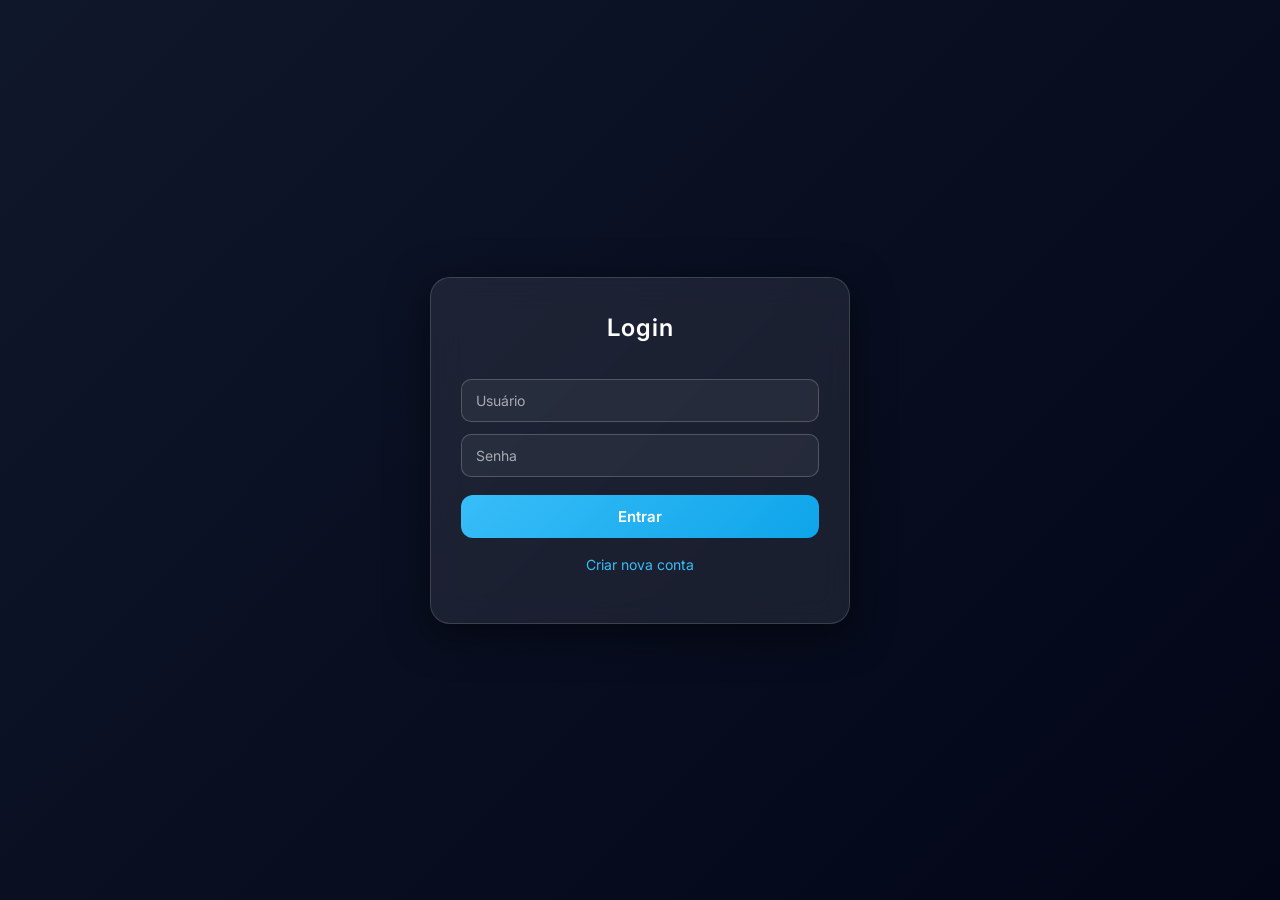
<file: src/main/resources/static/index.html>
<!DOCTYPE html>
<html lang="pt-BR">
<head>
    <meta charset="UTF-8">
    <meta name="viewport" content="width=device-width, initial-scale=1.0">
    <title>Auth System</title>

    <!-- Fonte moderna -->
    <link href="https://fonts.googleapis.com/css2?family=Inter:wght@300;400;600;700&display=swap" rel="stylesheet">

    <link rel="stylesheet" href="index.css">
    <script src="script.js"></script>
</head>
<body>

<div class="container">

    <!-- LOGIN -->
    <div id="loginForm">
        <h2>Login</h2>

        <input type="text" id="loginUsername" placeholder="Usuário">
        <input type="password" id="loginPassword" placeholder="Senha">

        <button onclick="login()">Entrar</button>

        <div class="switch" onclick="showRegister()">
            Criar nova conta
        </div>

        <div class="message" id="loginMessage"></div>
    </div>

    <!-- REGISTER -->
    <div id="registerForm" class="hidden">
        <h2>Cadastro</h2>

        <input type="text" id="registerUsername" placeholder="Usuário">
        <input type="password" id="registerPassword" placeholder="Senha">

        <select id="registerRole">
            <option value="USER">Usuário</option>
            <option value="ADMIN">Administrador</option>
        </select>

        <button onclick="register()">Cadastrar</button>

        <div class="switch" onclick="showLogin()">
            Já possui conta? Fazer login
        </div>

        <div class="message" id="registerMessage"></div>
    </div>

</div>

</body>
</html>
</file>
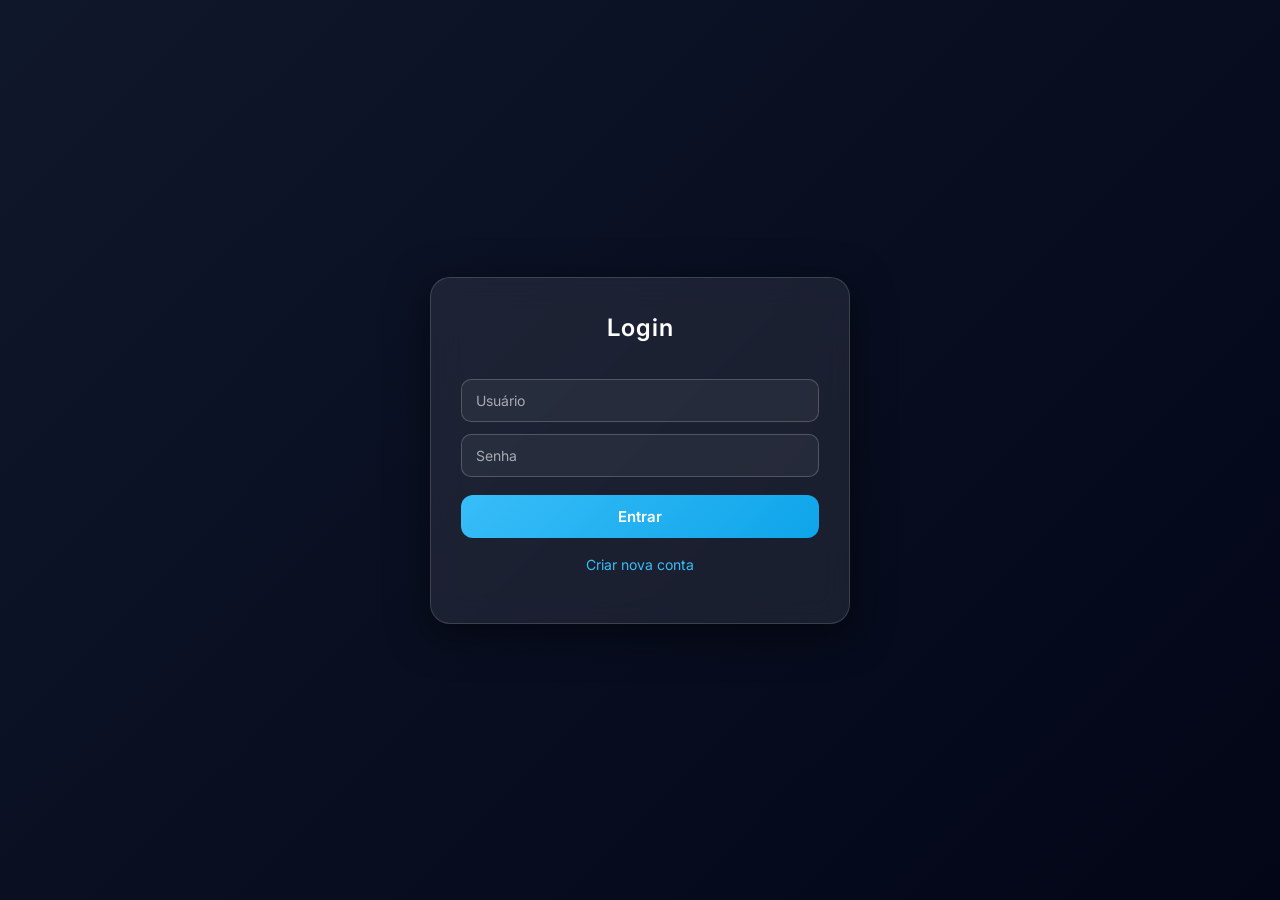
<file: src/main/resources/static/buscaProdutos.html>
<!DOCTYPE html>
<html lang="pt-BR">
<head>
    <meta charset="UTF-8">
    <meta name="viewport" content="width=device-width, initial-scale=1.0">
    <title>Lista de Produtos</title>

    <link href="https://fonts.googleapis.com/css2?family=Inter:wght@300;400;600;700&display=swap" rel="stylesheet">
    <link rel="stylesheet" href="buscaProdutos.css">
</head>
<body>

<div class="container">

    <h2>Lista de Produtos</h2>

    <table>
        <thead>
        <tr>
            <th>ID</th>
            <th>Nome</th>
            <th>Preço</th>
        </tr>
        </thead>
        <tbody id="tabelaProdutos">
        </tbody>
    </table>

    <div class="message" id="mensagem"></div>

    <button class="btn" onclick="voltar()">
        Voltar para Tela Inicial
    </button>

</div>

<script>

    const token = localStorage.getItem("token");

    if (!token) {
        window.location.href = "index.html";
    }

    async function carregarProdutos() {

        try {

                const response = await fetch("http://72.60.55.125:8080/product", {
                method: "GET",
                headers: {
                    "Content-Type": "application/json",
                    "Authorization": "Bearer " + token
                }
            });

            if (!response.ok) {
                throw new Error("Erro ao buscar produtos");
            }

            const produtos = await response.json();

            const tabela = document.getElementById("tabelaProdutos");

            tabela.innerHTML = "";

            if (produtos.length === 0) {
                document.getElementById("mensagem").innerText = "Nenhum produto cadastrado.";
                return;
            }

            produtos.forEach(produto => {

                const linha = document.createElement("tr");

                linha.innerHTML = `
                    <td>${produto.id}</td>
                    <td>${produto.name}</td>
                    <td>R$ ${Number(produto.price).toFixed(2)}</td>
                `;

                tabela.appendChild(linha);

            });

        } catch (error) {

            document.getElementById("mensagem").innerText = "Erro ao carregar produtos.";

            console.error(error);

        }

    }

    function voltar() {
        window.location.href = "telainicial.html";
    }

    carregarProdutos();

</script>

</body>
</html>
</file>
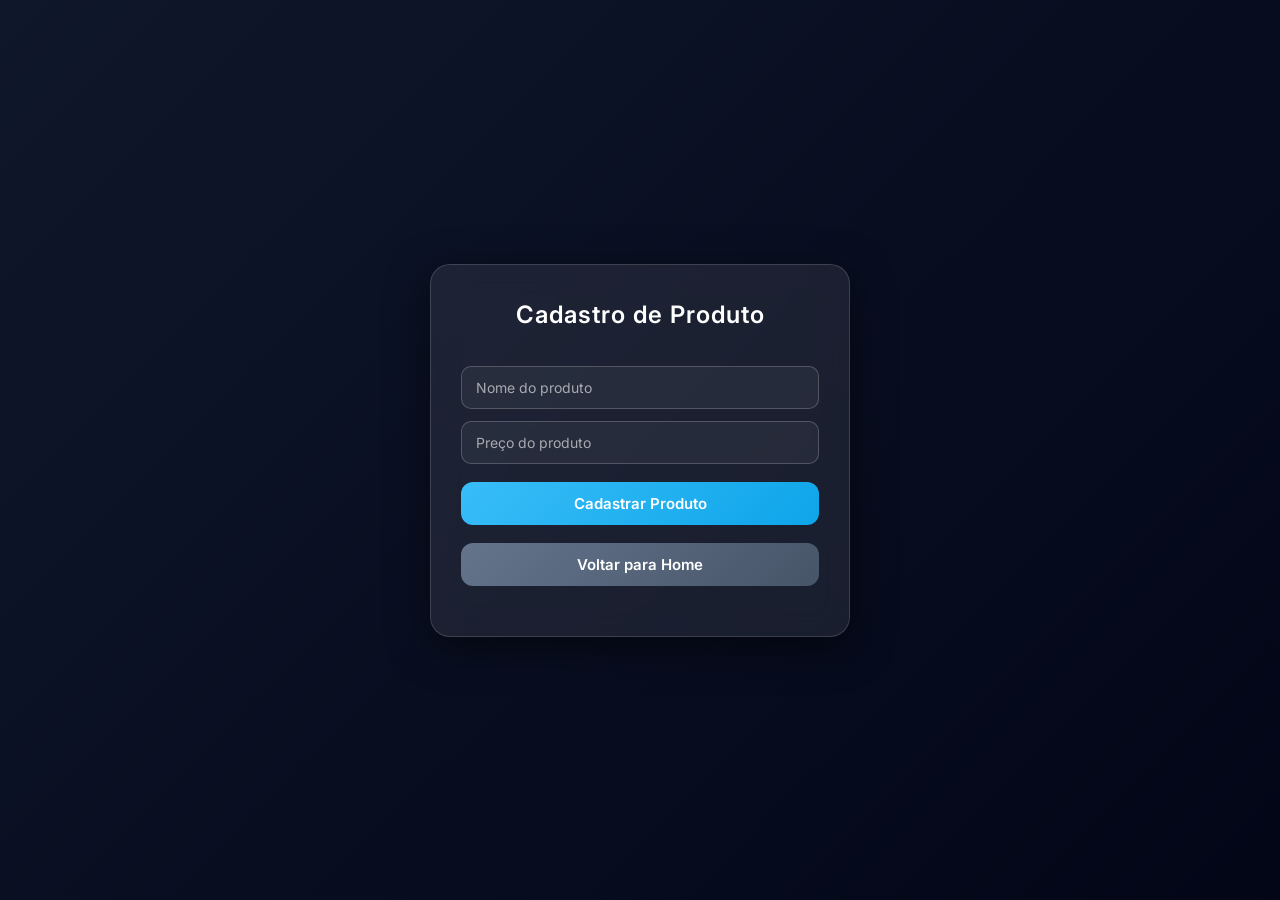
<file: src/main/resources/static/cadastroProduto.html>
<!DOCTYPE html>
<html lang="pt-br">
<head>
    <meta charset="UTF-8">
    <title>Cadastro de Produto</title>

    <!-- Fonte igual às outras telas -->
    <link href="https://fonts.googleapis.com/css2?family=Inter:wght@400;600&display=swap" rel="stylesheet">
    <script src="cadastroProduto.js"></script>
    <link rel="stylesheet" href="cadastroProduto.css">

</head>

<body>

<div class="container">

    <h2>Cadastro de Produto</h2>

    <input
            type="text"
            id="productName"
            placeholder="Nome do produto"
    >

    <input
            type="number"
            id="productPrice"
            placeholder="Preço do produto"
            step="0.01"
    >

    <button onclick="createProduct()">
        Cadastrar Produto
    </button>

    <button class="voltar" onclick="voltarHome()">
        Voltar para Home
    </button>

    <div
            id="productMessage"
            class="message"
    ></div>

</div>

</body>
</html>
</file>
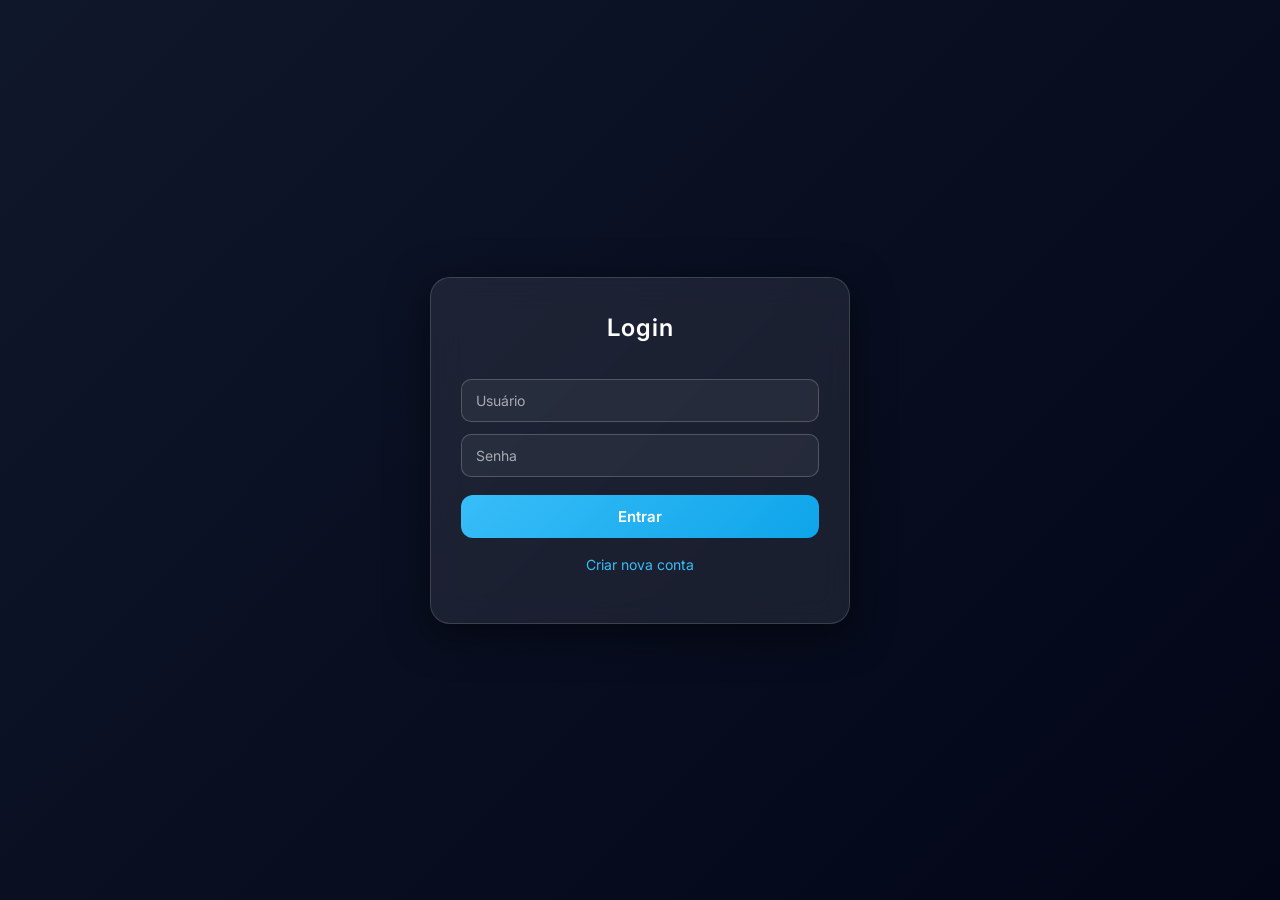
<file: src/main/resources/static/telainicial.html>
<!DOCTYPE html>
<html lang="pt-BR">
<head>
    <meta charset="UTF-8">
    <meta name="viewport" content="width=device-width, initial-scale=1.0">
    <title>Tela Inicial</title>

    <link href="https://fonts.googleapis.com/css2?family=Inter:wght@300;400;600;700&display=swap" rel="stylesheet">

    <style>

        * {
            margin: 0;
            padding: 0;
            box-sizing: border-box;
            font-family: 'Inter', sans-serif;
        }

        body {
            min-height: 100vh;
            background: linear-gradient(135deg, #0f172a, #020617);
            color: white;
        }

        header {
            display: flex;
            justify-content: space-between;
            align-items: center;
            padding: 18px 30px;
            background: rgba(255,255,255,0.05);
            backdrop-filter: blur(10px);
            border-bottom: 1px solid rgba(255,255,255,0.1);
        }

        .title {
            font-size: 20px;
            font-weight: 600;
        }

        .logout-btn {
            padding: 10px 16px;
            border-radius: 10px;
            border: none;
            cursor: pointer;
            font-weight: 600;
            background: linear-gradient(135deg, #ef4444, #dc2626);
            color: white;
            transition: 0.2s;
        }

        .logout-btn:hover {
            transform: translateY(-1px);
            box-shadow: 0 6px 15px rgba(220,38,38,0.4);
        }

        main {
            padding: 40px 25px;
        }

        .cards {
            display: grid;
            grid-template-columns: repeat(auto-fit, minmax(220px, 1fr));
            gap: 20px;
        }

        .card {
            padding: 25px;
            border-radius: 18px;
            background: rgba(255,255,255,0.06);
            border: 1px solid rgba(255,255,255,0.12);
            backdrop-filter: blur(10px);
            transition: 0.2s;
        }

        .card:hover {
            transform: translateY(-4px);
            box-shadow: 0 10px 25px rgba(0,0,0,0.4);
        }

        .card h3 {
            margin-bottom: 10px;
            font-size: 18px;
        }

        .card p {
            font-size: 14px;
            opacity: 0.8;
        }
        .card {
            cursor: pointer;
        }
        .menu-card {
            position: relative;
            cursor: pointer;
        }

        .submenu {
            margin-top: 15px;
            display: none;
            flex-direction: column;
            gap: 8px;
        }

        .menu-card:hover .submenu {
            display: flex;
        }

        .submenu button {
            padding: 10px;
            border-radius: 10px;
            border: none;
            font-weight: 600;
            cursor: pointer;
            background: linear-gradient(135deg, #38bdf8, #0ea5e9);
            color: white;
            transition: 0.2s;
        }

        .submenu button:hover {
            transform: translateY(-1px);
            box-shadow: 0 6px 15px rgba(14,165,233,0.4);
        }
        @media (max-width: 480px) {

            header {
                flex-direction: column;
                gap: 10px;
            }

            main {
                padding: 25px 18px;
            }

        }

    </style>
</head>
<body>

<header>

    <div class="title">
        Sistema - Tela Inicial
    </div>

    <button class="logout-btn" onclick="logout()">
        Sair
    </button>

</header>

<main>

    <h2 style="margin-bottom: 25px;">
        Bem-vindo ao sistema
    </h2>

    <div class="cards">

        <div class="card">
            <h3>Usuários</h3>
            <p>Gerenciar usuários cadastrados no sistema.</p>
        </div>

        <div class="card menu-card">

            <h3>Produtos</h3>
            <p>Cadastro e controle de produtos.</p>

            <div class="submenu">

                <button onclick="irParaCadastroProduto()">
                    Cadastrar Produto
                </button>

                <button onclick="irParaListarProdutos()">
                    Listar Produtos
                </button>

            </div>

        </div>

        <div class="card">
            <h3>Relatórios</h3>
            <p>Visualizar relatórios do sistema.</p>
        </div>

        <div class="card">
            <h3>Configurações</h3>
            <p>Alterar configurações da aplicação.</p>
        </div>

    </div>

</main>

<script>

/* Proteção simples: se não tiver token, volta para login */
const token = localStorage.getItem("token");

if (!token) {
    window.location.href = "index.html";
}

function logout() {

    localStorage.removeItem("token");

    window.location.href = "index.html";

}

function irParaCadastroProduto() {
    window.location.href = "cadastroProduto.html";
}

function irParaListarProdutos() {
    window.location.href = "buscaProdutos.html";
}

</script>

</body>
</html>
</file>
<file: src/main/resources/static/index.css>
* {
        margin: 0;
        padding: 0;
        box-sizing: border-box;
        font-family: 'Inter', sans-serif;
    }

    body {
        min-height: 100vh;
        display: flex;
        justify-content: center;
        align-items: center;
        background: linear-gradient(135deg, #0f172a, #020617);
        color: white;
        padding: 20px;
    }

    .container {
        width: 100%;
        max-width: 420px;
        backdrop-filter: blur(15px);
        background: rgba(255, 255, 255, 0.08);
        border: 1px solid rgba(255, 255, 255, 0.15);
        border-radius: 20px;
        padding: 35px 30px;
        box-shadow: 0 10px 40px rgba(0,0,0,0.5);
        animation: fadeIn 0.6s ease;
    }

    @keyframes fadeIn {
        from {
            opacity: 0;
            transform: translateY(20px);
        }
        to {
            opacity: 1;
            transform: translateY(0);
        }
    }

    h2 {
        text-align: center;
        margin-bottom: 25px;
        font-weight: 600;
        letter-spacing: 1px;
    }

    input, select {
        width: 100%;
        padding: 12px 14px;
        margin-top: 12px;
        border-radius: 10px;
        border: 1px solid rgba(255,255,255,0.2);
        background: rgba(255,255,255,0.05);
        color: white;
        outline: none;
        transition: 0.2s;
        font-size: 14px;
    }

    input::placeholder, select {
        color: rgba(255,255,255,0.6);
    }

    input:focus, select:focus {
        border-color: #38bdf8;
        box-shadow: 0 0 8px rgba(56,189,248,0.6);
    }

    button {
        width: 100%;
        padding: 12px;
        margin-top: 18px;
        border-radius: 12px;
        border: none;
        font-size: 15px;
        font-weight: 600;
        cursor: pointer;
        background: linear-gradient(135deg, #38bdf8, #0ea5e9);
        color: white;
        transition: 0.25s;
    }

    button:hover {
        transform: translateY(-1px);
        box-shadow: 0 8px 20px rgba(14,165,233,0.4);
    }

    .switch {
        margin-top: 18px;
        text-align: center;
        font-size: 14px;
        color: #38bdf8;
        cursor: pointer;
        transition: 0.2s;
    }

    .switch:hover {
        text-decoration: underline;
    }

    .hidden {
        display: none;
    }

    .message {
        margin-top: 15px;
        text-align: center;
        font-weight: 500;
        font-size: 14px;
    }

    /* Responsividade */
    @media (max-width: 480px) {

        .container {
            padding: 28px 22px;
            border-radius: 16px;
        }

        h2 {
            font-size: 20px;
        }

        input, select, button {
            font-size: 14px;
            padding: 11px;
        }

    }
</file>
<file: src/main/resources/static/buscaProdutos.css>
* {
    margin: 0;
    padding: 0;
    box-sizing: border-box;
    font-family: 'Inter', sans-serif;
}

body {
    min-height: 100vh;
    background: linear-gradient(135deg, #0f172a, #020617);
    color: white;
    padding: 20px;
}

.container {
    width: 100%;
    max-width: 900px;
    margin: auto;
    backdrop-filter: blur(15px);
    background: rgba(255, 255, 255, 0.08);
    border: 1px solid rgba(255, 255, 255, 0.15);
    border-radius: 20px;
    padding: 30px;
    box-shadow: 0 10px 40px rgba(0,0,0,0.5);
    animation: fadeIn 0.6s ease;
}

@keyframes fadeIn {
    from {
        opacity: 0;
        transform: translateY(20px);
    }
    to {
        opacity: 1;
        transform: translateY(0);
    }
}

h2 {
    text-align: center;
    margin-bottom: 25px;
    font-weight: 600;
}

table {
    width: 100%;
    border-collapse: collapse;
    margin-top: 10px;
}

th, td {
    padding: 12px;
    text-align: left;
}

th {
    background: rgba(255,255,255,0.08);
    font-weight: 600;
}

tr {
    border-bottom: 1px solid rgba(255,255,255,0.1);
}

tr:hover {
    background: rgba(255,255,255,0.05);
}

.btn {
    padding: 10px 16px;
    border-radius: 10px;
    border: none;
    cursor: pointer;
    font-weight: 600;
    margin-top: 20px;
    background: linear-gradient(135deg, #38bdf8, #0ea5e9);
    color: white;
    transition: 0.2s;
}

.btn:hover {
    transform: translateY(-1px);
    box-shadow: 0 6px 15px rgba(14,165,233,0.4);
}

.message {
    text-align: center;
    margin-top: 15px;
    font-weight: 500;
}

@media (max-width: 600px) {

    table {
        font-size: 14px;
    }

    th, td {
        padding: 10px;
    }

}
</file>
<file: src/main/resources/static/cadastroProduto.css>
* {
    margin: 0;
    padding: 0;
    box-sizing: border-box;
    font-family: 'Inter', sans-serif;
}

body {
    min-height: 100vh;
    display: flex;
    justify-content: center;
    align-items: center;
    background: linear-gradient(135deg, #0f172a, #020617);
    color: white;
    padding: 20px;
}

.container {
    width: 100%;
    max-width: 420px;
    backdrop-filter: blur(15px);
    background: rgba(255, 255, 255, 0.08);
    border: 1px solid rgba(255, 255, 255, 0.15);
    border-radius: 20px;
    padding: 35px 30px;
    box-shadow: 0 10px 40px rgba(0,0,0,0.5);
    animation: fadeIn 0.6s ease;
}

@keyframes fadeIn {
    from {
        opacity: 0;
        transform: translateY(20px);
    }
    to {
        opacity: 1;
        transform: translateY(0);
    }
}

h2 {
    text-align: center;
    margin-bottom: 25px;
    font-weight: 600;
    letter-spacing: 1px;
}

input {
    width: 100%;
    padding: 12px 14px;
    margin-top: 12px;
    border-radius: 10px;
    border: 1px solid rgba(255,255,255,0.2);
    background: rgba(255,255,255,0.05);
    color: white;
    outline: none;
    transition: 0.2s;
    font-size: 14px;
}

input::placeholder {
    color: rgba(255,255,255,0.6);
}

input:focus {
    border-color: #38bdf8;
    box-shadow: 0 0 8px rgba(56,189,248,0.6);
}

button {
    width: 100%;
    padding: 12px;
    margin-top: 18px;
    border-radius: 12px;
    border: none;
    font-size: 15px;
    font-weight: 600;
    cursor: pointer;
    background: linear-gradient(135deg, #38bdf8, #0ea5e9);
    color: white;
    transition: 0.25s;
}

button:hover {
    transform: translateY(-1px);
    box-shadow: 0 8px 20px rgba(14,165,233,0.4);
}

.voltar {
    background: linear-gradient(135deg, #64748b, #475569);
}

.message {
    margin-top: 15px;
    text-align: center;
    font-weight: 500;
    font-size: 14px;
}

@media (max-width: 480px) {

    .container {
        padding: 28px 22px;
        border-radius: 16px;
    }

    h2 {
        font-size: 20px;
    }

    input, button {
        font-size: 14px;
        padding: 11px;
    }

}
</file>
